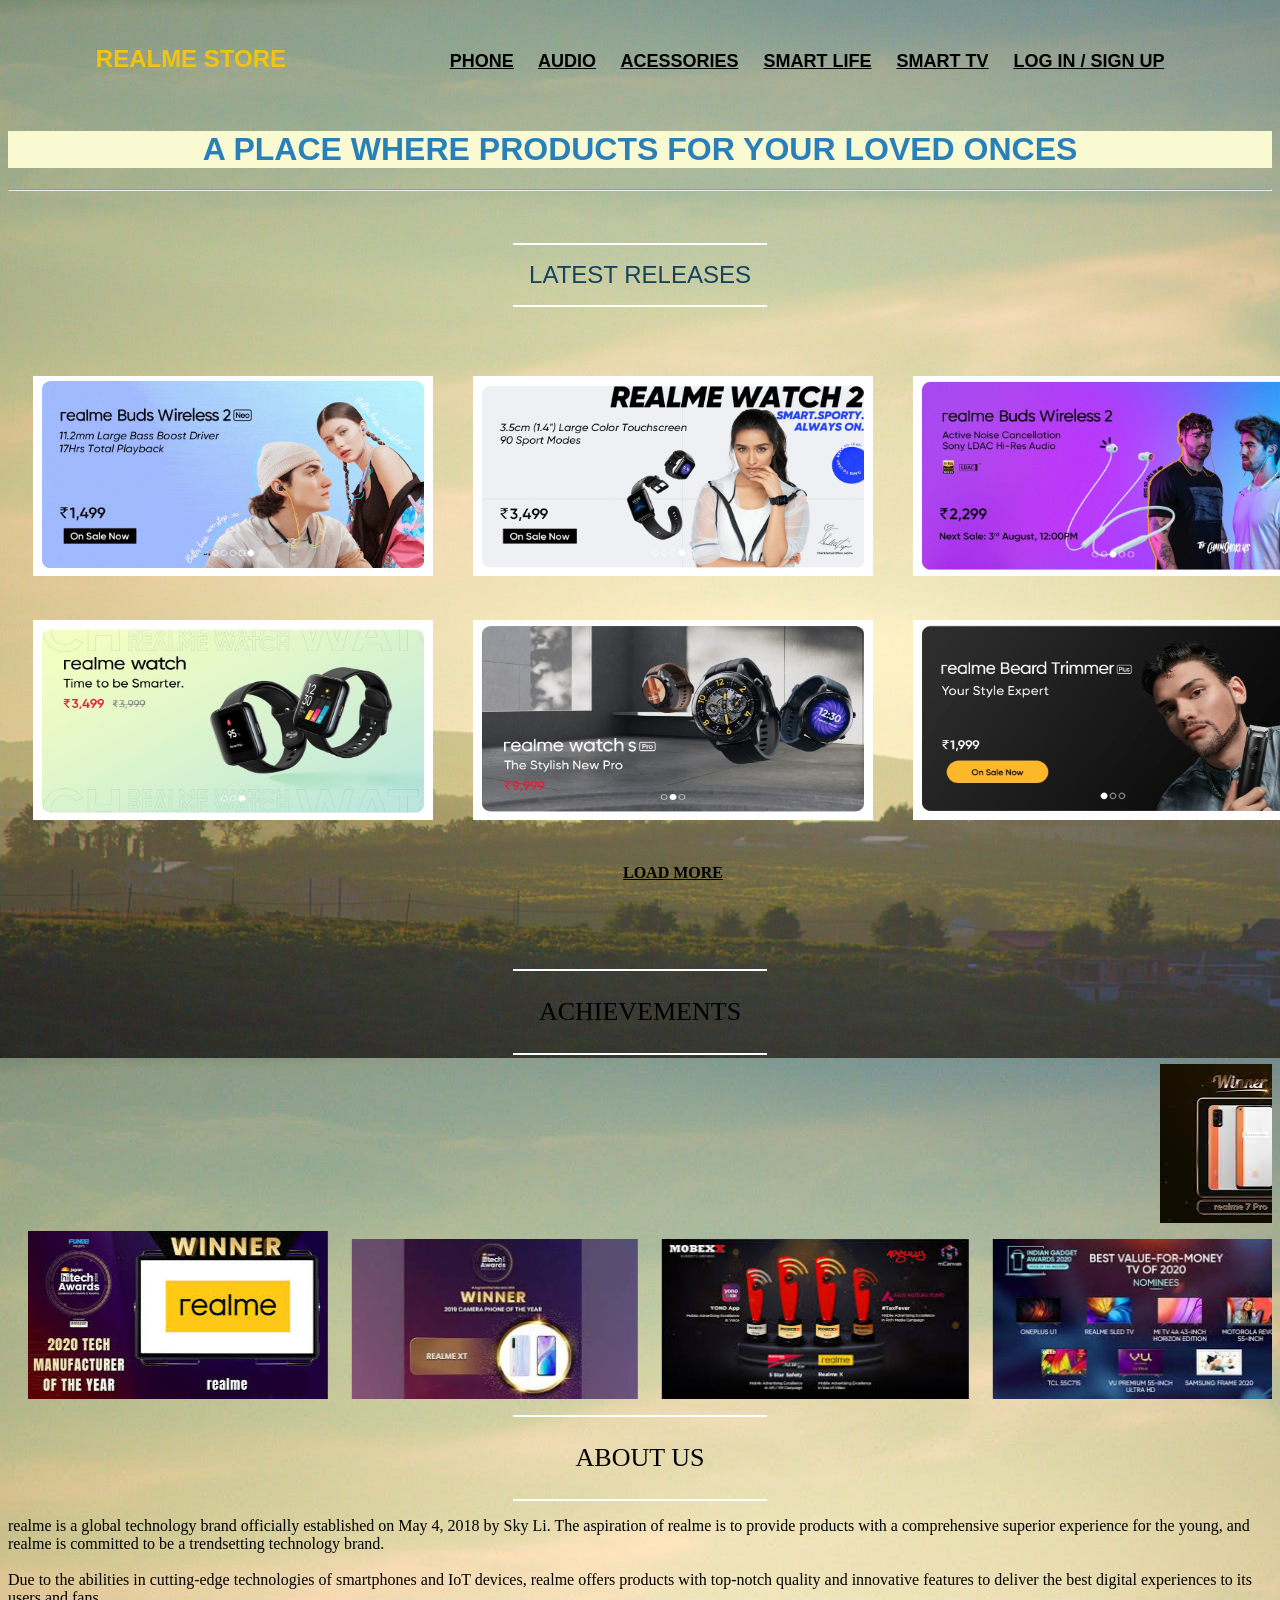
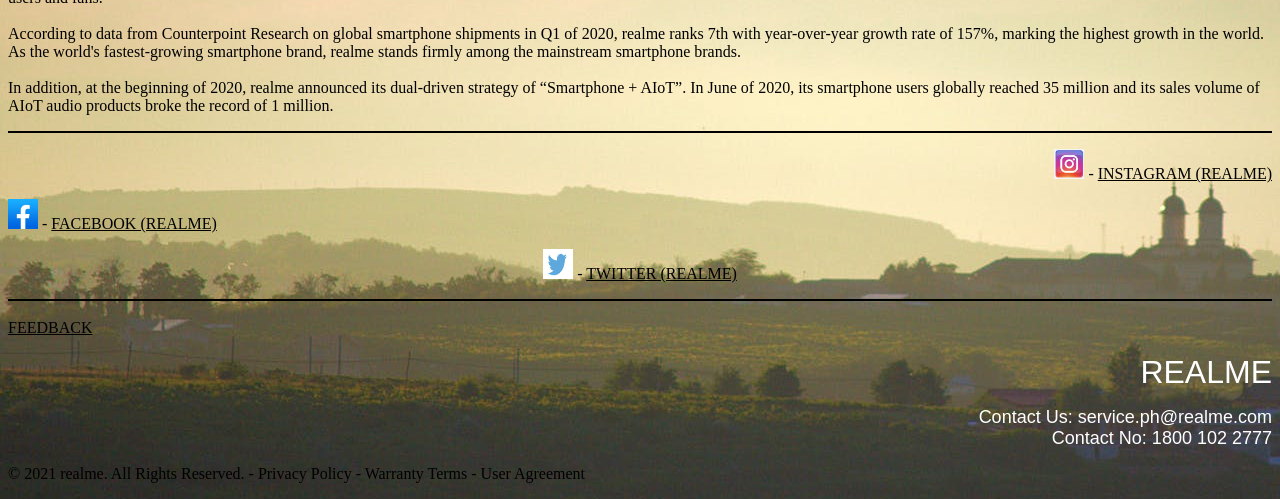
<file: Html-main/Html-main/index.html>
<!DOCTYPE html>
<html lang="en">
<head>
	<meta charset="utf-8"> 
	<title>
		realme store
	</title>

</head>
<body background="banner.jpeg" link="#000" alink="#017bf5" vlink="#000">
		<div class="main" id="home">
			<br />
			<h3 align="center">
				<font face="sans-serif" size="5" color="#F1C40F">REALME STORE</font>
				&nbsp;&nbsp;&nbsp;&nbsp;&nbsp;&nbsp;&nbsp;&nbsp;&nbsp;&nbsp;&nbsp;&nbsp;&nbsp;&nbsp;&nbsp;&nbsp;
				&nbsp;&nbsp;&nbsp;&nbsp;&nbsp;&nbsp;&nbsp;&nbsp;&nbsp;&nbsp;&nbsp;&nbsp;&nbsp;&nbsp;&nbsp;&nbsp;
				<font face="sans-serif" size="4">
					<a href="phone.html" target="_blank">PHONE</a>&nbsp;&nbsp;&nbsp;&nbsp;
					<a href="audio.html" target="_blank">AUDIO</a>&nbsp;&nbsp;&nbsp;&nbsp;
					<a href="acess.html" target="_blank">ACESSORIES</a>&nbsp;&nbsp;&nbsp;&nbsp;
					<a href="smartlife.html" target="_blank">SMART LIFE</a>&nbsp;&nbsp;&nbsp;&nbsp;
					<a href="smarttv.html" target="_blank">SMART TV</a>&nbsp;&nbsp;&nbsp;&nbsp;
					<a href="loginpage.html" target="_blank">LOG IN / SIGN UP</a>&nbsp;&nbsp;&nbsp;&nbsp;
				</font>
			</h3>
			<br/>
			<h1 align="center" style="background: lightgoldenrodyellow;">
				<font face="sans-serif" color="#2980b9" size="6">
				A PLACE WHERE PRODUCTS FOR YOUR LOVED ONCES
				</font>
			</h1>
			<hr>

		<!-- portfolio -->
		<br>
		<!-- <hr> -->
		<br>
		<div class="portfolio">
			<hr color="#fff" width="20%">
				<p align="center"><font face="sans-serif" color="#154360" size="5.5">LATEST RELEASES</font></p>
			<hr color="#fff" width="20%">
			<br><br>
			<table align="center" cellspacing="10" cellpadding="15">
				<tr>
					<td>
						<img src="img1.jpeg" height="200" width="400">
					</td>
					<td>
						<img src="img2.jpeg" height="200" width="400">
					</td>
					<td>
						<img src="img3.jpeg" height="200" width="400">
					</td>
				</tr>
				<tr>
					<td>
						<img src="img4.jpeg" height="200" width="400">
					</td>
					<td>
						<img src="img5.jpeg" height="200" width="400">
					</td>
					<td>
						<img src="img6.jpeg" height="200" width="400">
					</td>
				</tr>
				<tr>
					<th colspan="3" rowspan="2"><a href="#">LOAD MORE</a></th>
				</tr>
			</table>
		</div>
		<br><br><br>

		<hr color="#fff" width="20%">
		<p style="color: black; font-family: cursive; text-align: center; font-size: 26px;"> ACHIEVEMENTS </p>
		<hr color="#fff" width="20%">
			<marquee behavior="scroll" direction="left">
	<img src="award1.jpg" alt="Swimming fish">
		&nbsp;&nbsp;&nbsp;&nbsp;
	<img src="award2.jpg" height="160">
		&nbsp;&nbsp;&nbsp;&nbsp;
	<img src="award3.jpg" height="160">
		&nbsp;&nbsp;&nbsp;&nbsp;
	<img src="award4.jpg" height="160">
		&nbsp;&nbsp;&nbsp;&nbsp;
</marquee>
		
			<marquee behavior="scroll" direction="right">
	<img src="award5.jpg" alt="Swimming fish">
		&nbsp;&nbsp;&nbsp;&nbsp;
	<img src="award6.jpg" height="160">
		&nbsp;&nbsp;&nbsp;&nbsp;
	<img src="award7.jpg" height="160">
		&nbsp;&nbsp;&nbsp;&nbsp;
	<img src="award8.jpg" height="160">
		&nbsp;&nbsp;&nbsp;&nbsp;
</marquee>

<hr color="#fff" width="20%">
<p style="color: black; font-family: cursive; text-align: center; font-size: 26px;"> ABOUT US </p>
<hr color="#fff" width="20%">

	<p style="color: black; font-family: cursive;"> realme is a global technology brand officially established on May 4, 2018 by Sky Li. The aspiration of realme is to provide products with a comprehensive superior experience for the young, and realme is committed to be a trendsetting technology brand.<br><br>

Due to the abilities in cutting-edge technologies of smartphones and IoT devices, realme offers products with top-notch quality and innovative features to deliver the best digital experiences to its users and fans.<br><br>

According to data from Counterpoint Research on global smartphone shipments in Q1 of 2020, realme ranks 7th with year-over-year growth rate of 157%, marking the highest growth in the world. As the world's fastest-growing smartphone brand, realme stands firmly among the mainstream smartphone brands. <br><br>

In addition, at the beginning of 2020, realme announced its dual-driven strategy of “Smartphone + AIoT”. In June of 2020, its smartphone users globally reached 35 million and its sales volume of AIoT audio products broke the record of 1 million.
</p>
		<hr color="black ">
		<p style="color: black; font-family: cursive; text-align: right;"><img src="instagram.jpg" height="30" width="30"> - <a href="https://www.instagram.com/realmeindia/?hl=en"> INSTAGRAM (REALME) </a></p>

		<p style="color: black; font-family: cursive; text-align: left;"><img src="facebook.jpg" height="30" width="30"> - <a href="https://www.facebook.com/realmeIndia/"> FACEBOOK (REALME) </a></p>

		<p style="color: black; font-family: cursive; text-align: center;"><img src="twitter.jpg" height="30" width="30"> - <a href="https://twitter.com/realmeIndia?ref_src=twsrc%5Egoogle%7Ctwcamp%5Eserp%7Ctwgr%5Eauthor"> TWITTER (REALME) </a></p>



		<hr color="black ">
		<p align="left">
			<font face="sans-serif" size="4" color="#17202A"></font>
			<a href="feedback.html" target="_blank" style="text-align: right;">FEEDBACK</a>
		</p>
		<p align="right">
				<font face="sans-serif" size="6" color="white">REALME</font></a>
		</p>
		<p align="right">
			<font face="sans-serif" size="4" color="white">
				Contact Us: service.ph@realme.com<br>
				Contact No: 1800 102 2777
			</font>
		</p>
		<p style="text-align: left;"> © 2021 realme. All Rights Reserved. - Privacy Policy - Warranty Terms - User Agreement</p>
		
		

</body>
</html>
</file>
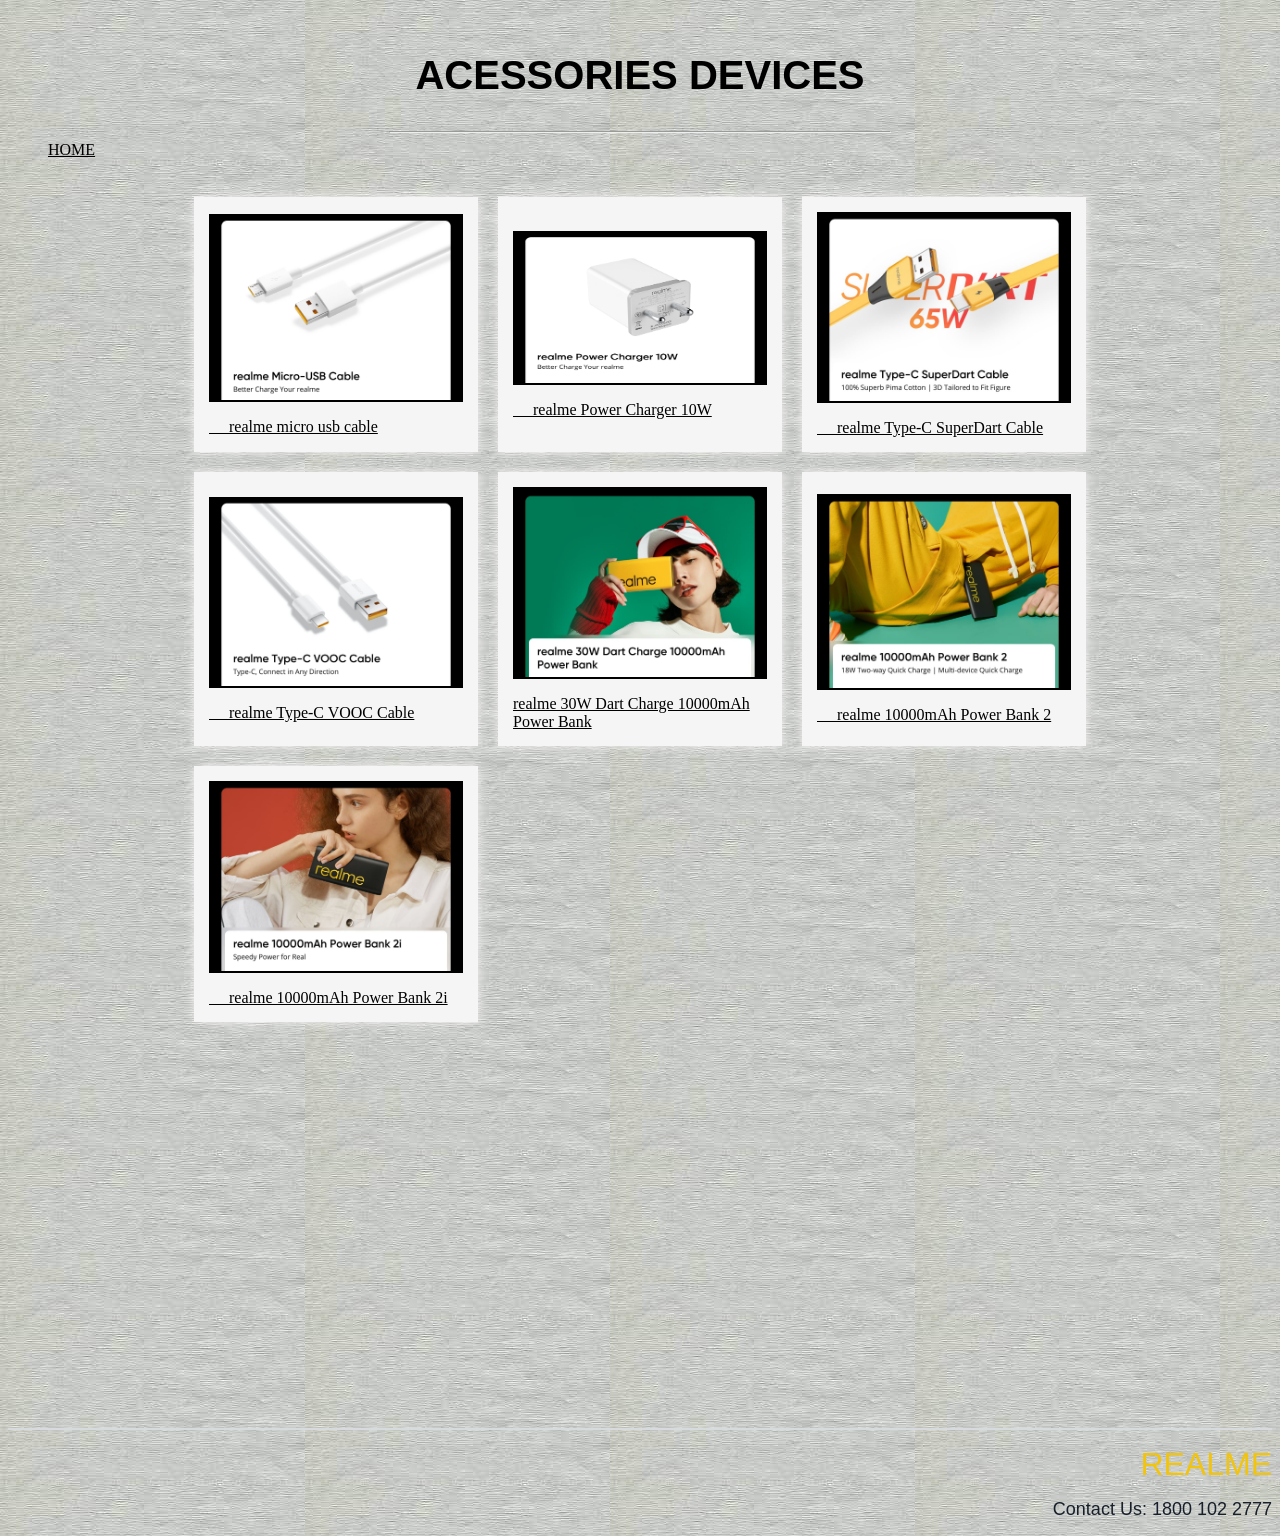
<file: Html-main/Html-main/acess me.html>
<DOCTYPE html>
<!DOCTYPE html>
<html>
<head>
	<meta charset="utf-8">
	<title> ACESSORIES  </title>
</head>
<body background="Acess.jpg">

<header>
	<h2 style="color: white; font-family: sans-serif; text-align: center; font-size: 40px; color: black;"> <br> ACESSORIES  DEVICES </h2>
	<hr width="500">
</header>
<div class="main" id="home">
	&nbsp;&nbsp;&nbsp;&nbsp;
	&nbsp;&nbsp;&nbsp;&nbsp;
	<a href="index.html" style="font-family: cursive; color: black; text-align: right;"> HOME </a>
	<table align="center" cellspacing="20" cellpadding="15">
		<tr style="background: whitesmoke;">
			<td style="box-shadow: 0 0 10px whitesmoke;">
				<img src="acess1.jpeg" width="250" border="2" >
				<p style="font-family: cursive;"> <a href="https://buy.realme.com/in/goods/126" target="_blank" style="color: black;"> &nbsp;&nbsp;&nbsp;&nbsp; realme micro usb cable </a> </p>
			</td>
			<td style="box-shadow: 0 0 10px whitesmoke;">
				<img src="acess2.jpeg" width="250" height="150" border="2">
				<p style="font-family: cursive;"> <a href="https://buy.realme.com/in/goods/122" target="_blank" style="color: black;">
				&nbsp;&nbsp;&nbsp;&nbsp; realme Power Charger 10W</a> </p>
			</td>
			<td style="box-shadow: 0 0 10px whitesmoke;">
				<img src="acess3.jpeg" width="250" border="2">
				<p style="font-family: cursive;"> <a href="https://buy.realme.com/in/goods/261" target="_blank" style="color: black;"> &nbsp;&nbsp;&nbsp;&nbsp; realme Type-C SuperDart Cable</a> </p>
			</td>
		</tr>
			<br>
		<tr style="background: whitesmoke;">
			<td style="box-shadow: 0 0 10px whitesmoke;">
				<img src="acess4.jpeg" width="250" border="2">
				<p style="font-family: cursive;"> <a href="https://buy.realme.com/in/goods/124" target="_blank" style="color: black;"> &nbsp;&nbsp;&nbsp;&nbsp; realme Type-C VOOC Cable</a> </p>
			</td>
		
		
			<td style="box-shadow: 0 0 10px whitesmoke;">
				<img src="acess5.jpeg" width="250" border="2"> 
				<p style="font-family: cursive;"> <a href="https://buy.realme.com/in/goods/225" target="_blank" style="color: black;">realme 30W Dart Charge 10000mAh <br> Power Bank</a> </p>
			</td>

			<td style="box-shadow: 0 0 10px whitesmoke;">
				<img src="acess6.jpeg" width="250" border="2">
				<p style="font-family: cursive;"> <a href="https://buy.realme.com/in/goods/197" target="_blank" style="color: black;"> &nbsp;&nbsp;&nbsp;&nbsp; realme 10000mAh Power Bank 2 </a> </p>
			</td>
		</tr>
			<br>
		<tr style="background: whitesmoke;">
			<td style="box-shadow: 0 0 10px whitesmoke;">
				<img src="acess7.jpeg" width="250" border="2">
				<p style="font-family: cursive;"> <a href="https://buy.realme.com/in/goods/270" target="_blank" style="color: black;">&nbsp;&nbsp;&nbsp;&nbsp; realme 10000mAh Power Bank 2i </a> </p>
			</td>
		</tr>
	</table>
	
	<br><br><br><br><br><br><br>
	<br><br><br><br><br><br><br>
	<br><br><br><br><br><br><br>

		<hr color="#D7DBDD ">
		<p align="right">
				<font face="sans-serif" size="6" color="#F1C40F">REALME</font></a>
		</p>
		<p align="right">
			<font face="sans-serif" size="4" color="#17202A">
				Contact Us: 1800 102 2777
			</font>
		</p>
</div>
</body>
</html>
</file>
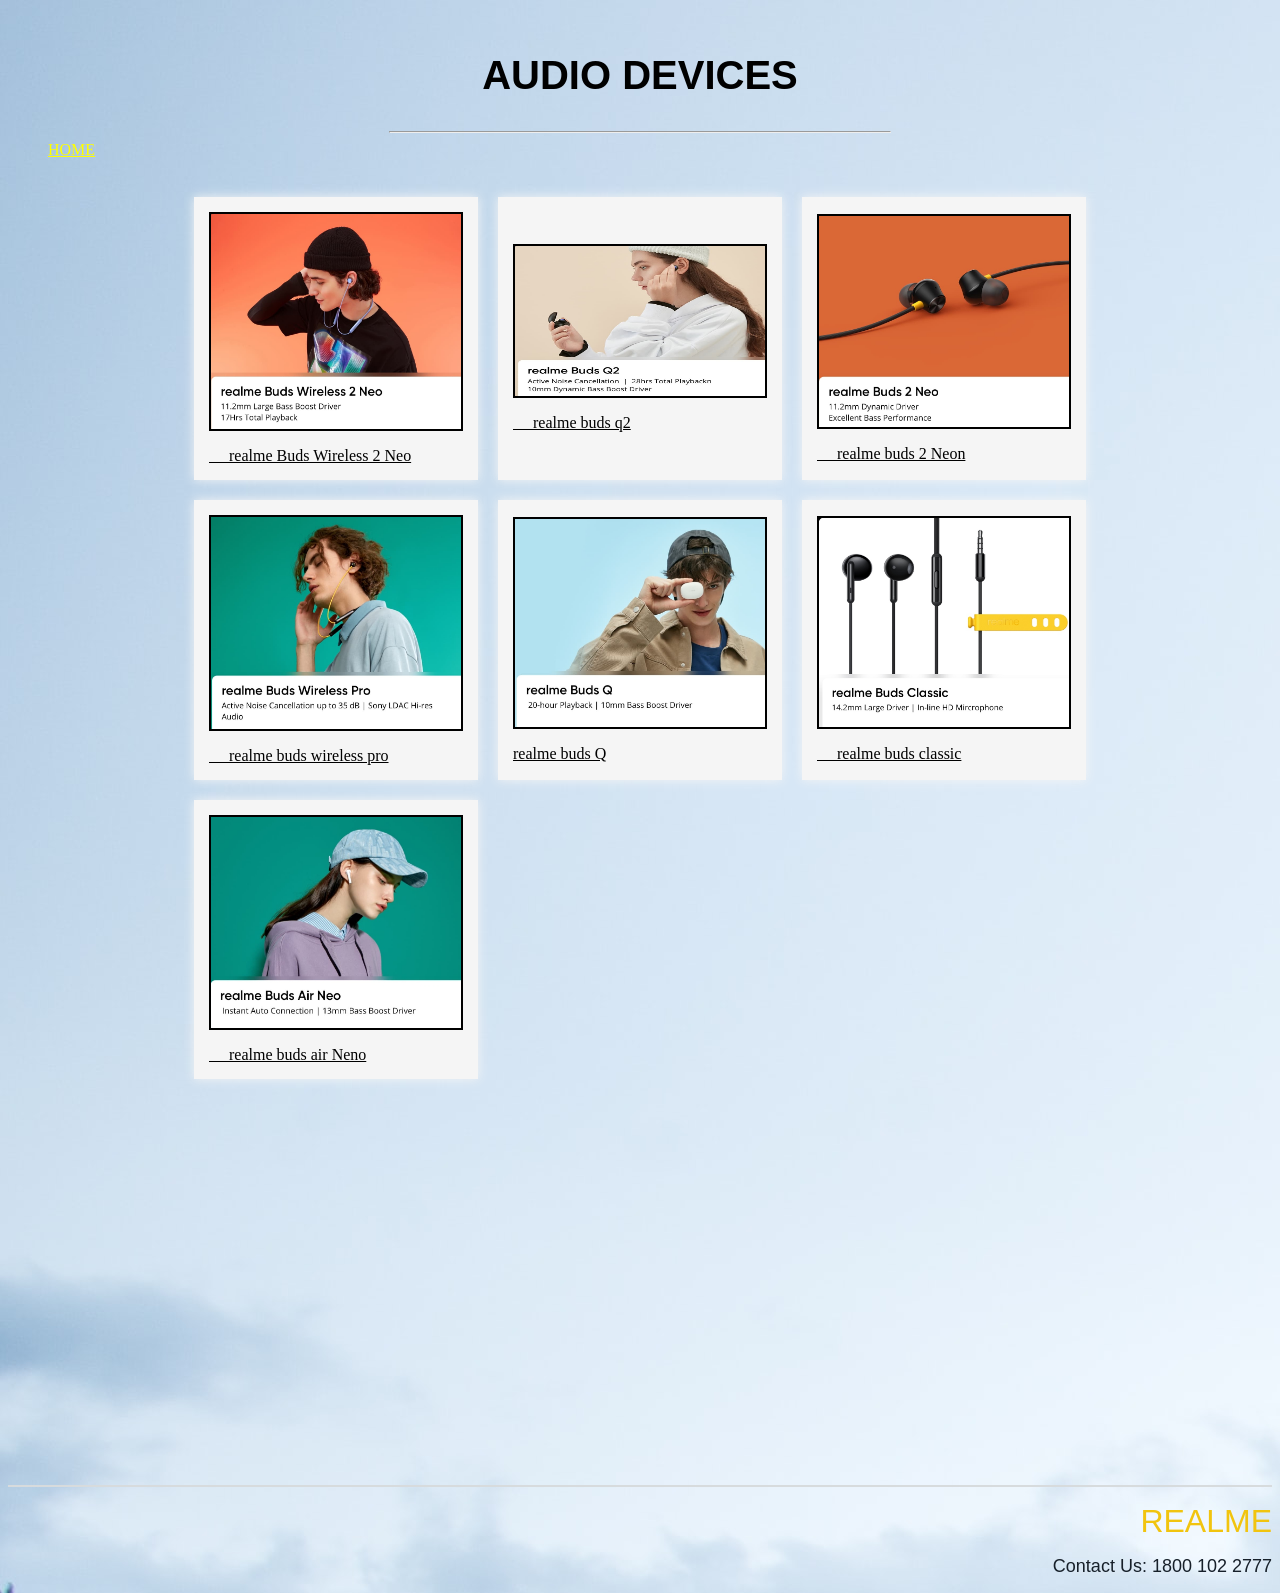
<file: Html-main/Html-main/audio me.html>
<DOCTYPE html>
<!DOCTYPE html>
<html>
<head>
	<meta charset="utf-8">
	<title> AUDIO </title>
</head>
<body background="audio.jpg">

<header>
	<h2 style="color: white; font-family: sans-serif; text-align: center; font-size: 40px; color: black;"> <br> AUDIO DEVICES </h2>
	<hr width="500">
</header>
<div class="main" id="home">
	&nbsp;&nbsp;&nbsp;&nbsp;
	&nbsp;&nbsp;&nbsp;&nbsp;
	<a href="index.html" style="font-family: cursive; color: yellow; text-align: right;"> HOME </a>
	<table align="center" cellspacing="20" cellpadding="15">
		<tr style="background: whitesmoke;">
			<td style="box-shadow: 0 0 10px whitesmoke;">
				<img src="audio1.jpeg" width="250" border="2" >
				<p style="font-family: cursive;"> <a href="https://buy.realme.com/in/goods/385" target="_blank" style="color: black;"> &nbsp;&nbsp;&nbsp;&nbsp; realme Buds Wireless 2 Neo </a> </p>
			</td>
			<td style="box-shadow: 0 0 10px whitesmoke;">
				<img src="audio2.jpeg" width="250" height="150" border="2">
				<p style="font-family: cursive;"> <a href="https://www.realme.com/in/realme-buds-q2" target="_blank" style="color: black;">
				&nbsp;&nbsp;&nbsp;&nbsp; realme buds q2</a> </p>
			</td>
			<td style="box-shadow: 0 0 10px whitesmoke;">
				<img src="audio3.jpeg" width="250" border="2">
				<p style="font-family: cursive;"> <a href="https://buy.realme.com/in/goods/379" target="_blank" style="color: black;"> &nbsp;&nbsp;&nbsp;&nbsp; realme buds 2 Neon</a> </p>
			</td>
		</tr>
			<br>
		<tr style="background: whitesmoke;">
			<td style="box-shadow: 0 0 10px whitesmoke;">
				<img src="audio4.jpeg" width="250" border="2">
				<p style="font-family: cursive;"> <a href="https://www.realme.com/in/realme-buds-wireless-pro" target="_blank" style="color: black;"> &nbsp;&nbsp;&nbsp;&nbsp; realme buds wireless pro</a> </p>
			</td>
		
		
			<td style="box-shadow: 0 0 10px whitesmoke;">
				<img src="audio5.jpeg" width="250" border="2"> 
				<p style="font-family: cursive;"> <a href="https://www.realme.com/in/realme-buds-q" target="_blank" style="color: black;">realme buds Q</a> </p>
			</td>

			<td style="box-shadow: 0 0 10px whitesmoke;">
				<img src="audio6.jpeg" width="250" border="2">
				<p style="font-family: cursive;"> <a href="https://buy.realme.com/in/goods/234" target="_blank" style="color: black;"> &nbsp;&nbsp;&nbsp;&nbsp; realme buds classic </a> </p>
			</td>
		</tr>
			<br>
		<tr style="background: whitesmoke;">
			<td style="box-shadow: 0 0 10px whitesmoke;">
				<img src="audio7.jpeg" width="250" border="2">
				<p style="font-family: cursive;"> <a href="https://www.realme.com/in/realme-buds-air-neo" target="_blank" style="color: black;">&nbsp;&nbsp;&nbsp;&nbsp; realme buds air Neno </a> </p>
			</td>
		</tr>
	</table>
	
	<br><br><br><br><br><br><br>
	<br><br><br><br><br><br><br>
	<br><br><br><br><br><br><br>

		<hr color="#D7DBDD ">
		<p align="right">
				<font face="sans-serif" size="6" color="#F1C40F">REALME</font></a>
		</p>
		<p align="right">
			<font face="sans-serif" size="4" color="#17202A">
				Contact Us: 1800 102 2777
			</font>
		</p>
</div>
</body>
</html>
</file>
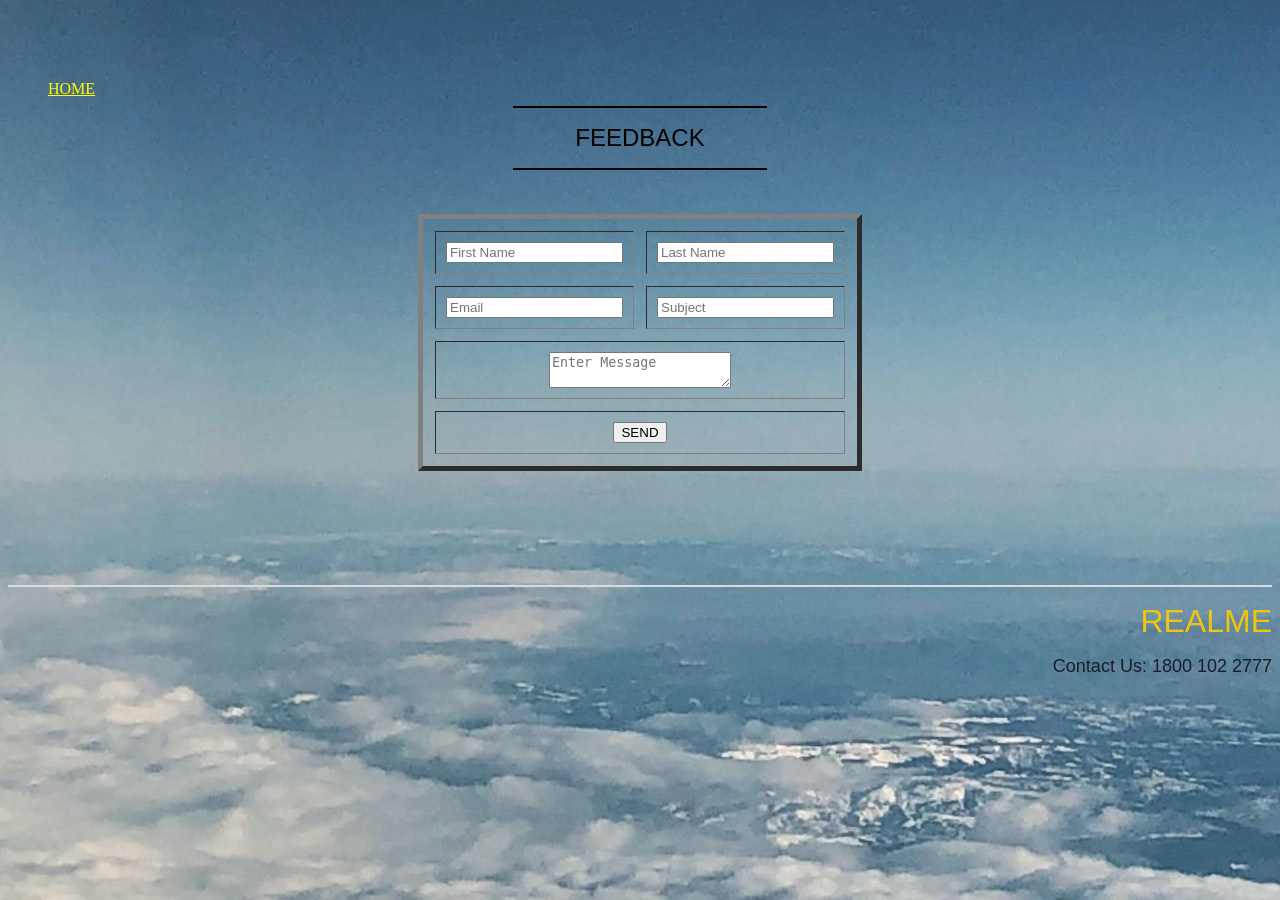
<file: Html-main/Html-main/feedback me.html>
<DOCTYPE html>
<html>
<head>
	<title></title>
</head>
<body background="Phonesw.jpg">
	&nbsp;&nbsp;&nbsp;&nbsp;&nbsp;&nbsp;
	&nbsp;&nbsp;&nbsp;&nbsp;&nbsp;&nbsp;
	<nav>
		<br><br>
		<br>
		&nbsp;&nbsp;&nbsp;&nbsp;
		&nbsp;&nbsp;&nbsp;&nbsp;
		<a href="index.html" style="text-align: right; color: yellow; font-family: cursive;"> HOME </a>
	</nav>
		<div class="contact">
			<hr color="black" width="20%">
				<p align="center"><font face="sans-serif" color="black" size="5.5">FEEDBACK</font></p>
			<hr color="#000" width="20%">
			<br><br>
			<form name="f1" id="contact-form">
				<table align="center" cellpadding="10" cellspacing="12" border="5" height="200">
					<tr>
						<td>
							<input type="text" name="first_name" placeholder="First Name" required="required" />
						</td>
						<td>
							<input type="text" name="Last_name" placeholder="Last Name" required="required" />
						</td>
					</tr>
					<tr>
						<td><input type="email" name="email" placeholder="Email" required="required" /></td>
						<td><input type="text" name="subject" placeholder="Subject" required="required" /></td>
					</tr>
					<tr>
						<th colspan="3">
							<textarea placeholder="Enter Message" required=""></textarea>
						</th>
					</tr>
					<tr>
						<th colspan="2">
							<input type="submit" name="contact-submit" value="SEND">
						</th>
					</tr>
				</table>
			</form>
		</div>
		<br><br><br><br><br>
		<hr color="#D7DBDD ">
		<p align="right">
				<font face="sans-serif" size="6" color="#F1C40F">REALME</font></a>
		</p>
		<p align="right">
			<font face="sans-serif" size="4" color="#17202A">
				Contact Us: 1800 102 2777
			</font>
		</p>
</body>
</html>
</body>
</file>
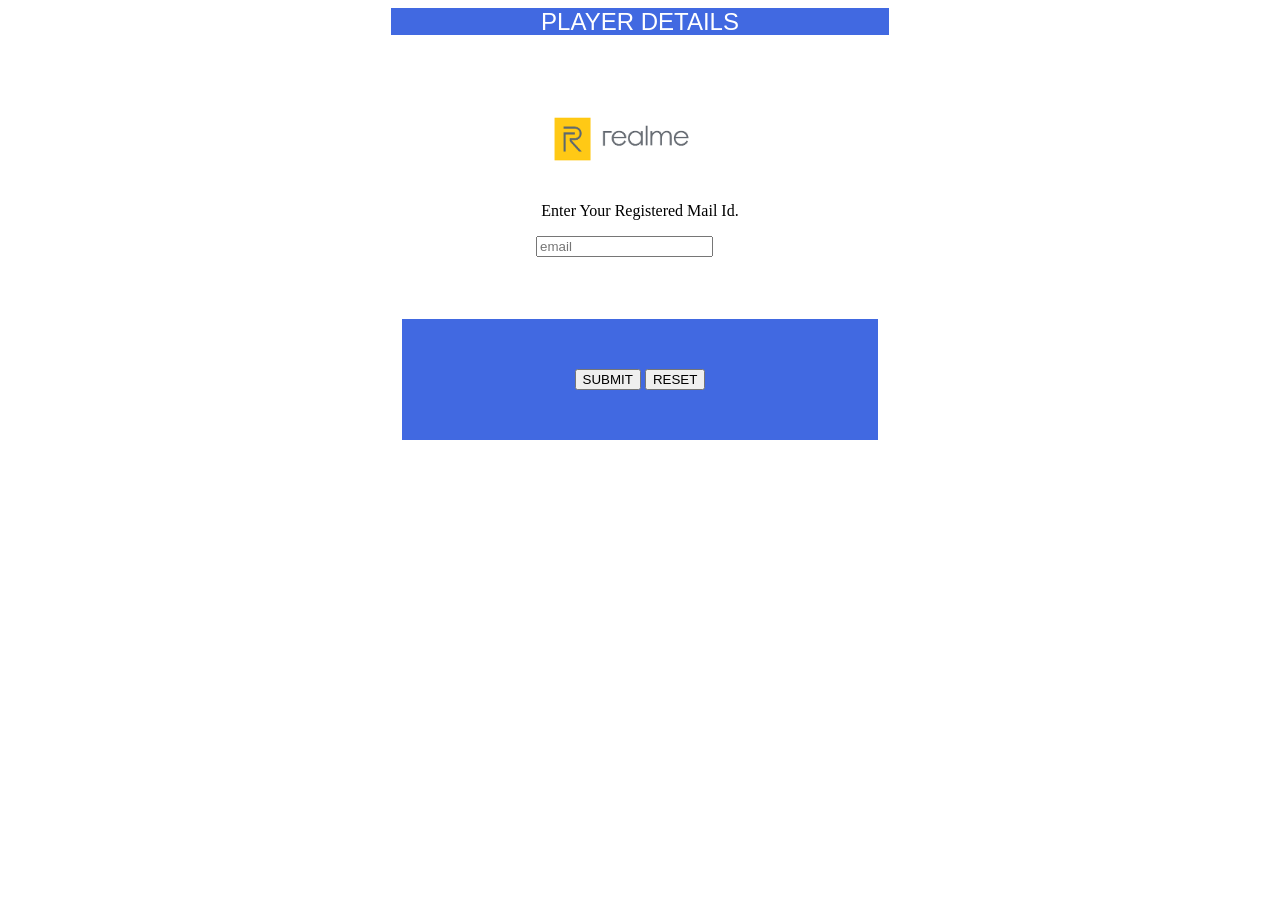
<file: Html-main/Html-main/forgoten me.html>
<DOCTYPE html>
<html>
<head>
	<title></title>
</head>

		<div class="contact">

				<p align="center"><font face="sans-serif" color="white" size="5.5" style="background-color: royalblue; padding-right: 150; padding-left: 150; width: 10;"> PLAYER DETAILS </font></p>

			<form name="f1" id="contact-form">
			<table align="center" cellpadding="50" cellspacing="12"  height="5" width="500" >
				<tr>

						<td>
							&nbsp;&nbsp;&nbsp;&nbsp;
							&nbsp;&nbsp;&nbsp;&nbsp;
							&nbsp;&nbsp;&nbsp;&nbsp;
							&nbsp;&nbsp;&nbsp;&nbsp;
							&nbsp;&nbsp;&nbsp;&nbsp;

							<img src="realmelogo.jpg" style="text-align: center; height: 50;">
							<br>
							&nbsp;&nbsp;&nbsp;&nbsp;&nbsp;&nbsp;&nbsp;&nbsp;&nbsp;
							&nbsp;&nbsp;&nbsp;&nbsp;&nbsp;&nbsp;&nbsp;&nbsp;&nbsp;
							<p style="text-align: center;"> Enter Your Registered Mail Id. </p>
							&nbsp;&nbsp;&nbsp;&nbsp;&nbsp;&nbsp;&nbsp;&nbsp;&nbsp;
							&nbsp;&nbsp;&nbsp;&nbsp;&nbsp;&nbsp;&nbsp;&nbsp;&nbsp;&nbsp;
							<input type="text" name="enter mail id" placeholder="email"  required="required" />
						<tr>
						<td colspan="2" style="background-color: royalblue;" align="center">
							<input type="submit" name="contact-submit" value="SUBMIT">
							<input type="reset" value="RESET">
						</td>
					</td>
				</table>
			</form>
		</div>
</file>
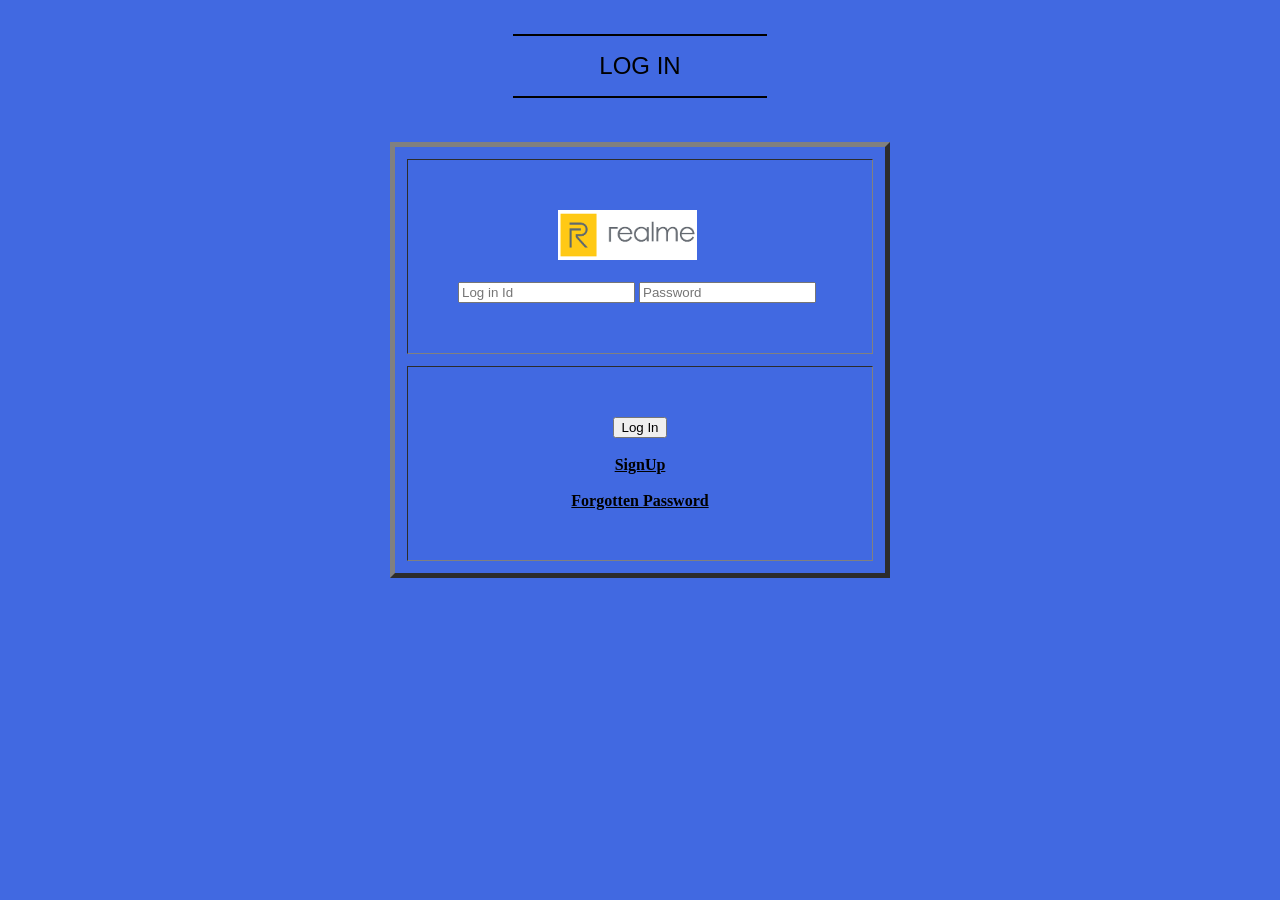
<file: Html-main/Html-main/loginpage me.html>
<DOCTYPE html>
<html>
<head>
	<title></title>
</head>
<body style="background-color: royalblue;">
	&nbsp;&nbsp;&nbsp;&nbsp;&nbsp;&nbsp;
	&nbsp;&nbsp;&nbsp;&nbsp;&nbsp;&nbsp;
		<div class="contact">
			<hr color="black" width="20%">
				<p align="center"><font face="sans-serif" color="black" size="5.5"> LOG IN </font></p>
			<hr color="#000" width="20%">
			<br><br>
			<form name="f1" id="contact-form">
			<table align="center" cellpadding="50" cellspacing="12" border="5" height="5" width="500">
				<tr>

						<td>
							&nbsp;&nbsp;&nbsp;&nbsp;
							&nbsp;&nbsp;&nbsp;&nbsp;
							&nbsp;&nbsp;&nbsp;&nbsp;
							&nbsp;&nbsp;&nbsp;&nbsp;
							&nbsp;&nbsp;&nbsp;&nbsp;

							<img src="realmelogo.jpg" style="text-align: center; height: 50;">
							<br>
							<br>
							<input type="text" name="log in id" placeholder="Log in Id"  required="required" />

							<input type="text" name="log in id" placeholder="Password" required="required" />
						<tr>
						<th colspan="2">
							<input type="submit" name="contact-submit" value="Log In">

							<nav>
								<a href="signup.html" style="color: black; font-family: cursive; text-align: right;"> <br> SignUp </a>
								<a href="forgoten.html" style="color: black; font-family: cursive; text-align: left;"> <br> <br> Forgotten Password</a>
							</nav>
						</th>
					</td>
				</table>
			</form>
		</div>
</file>
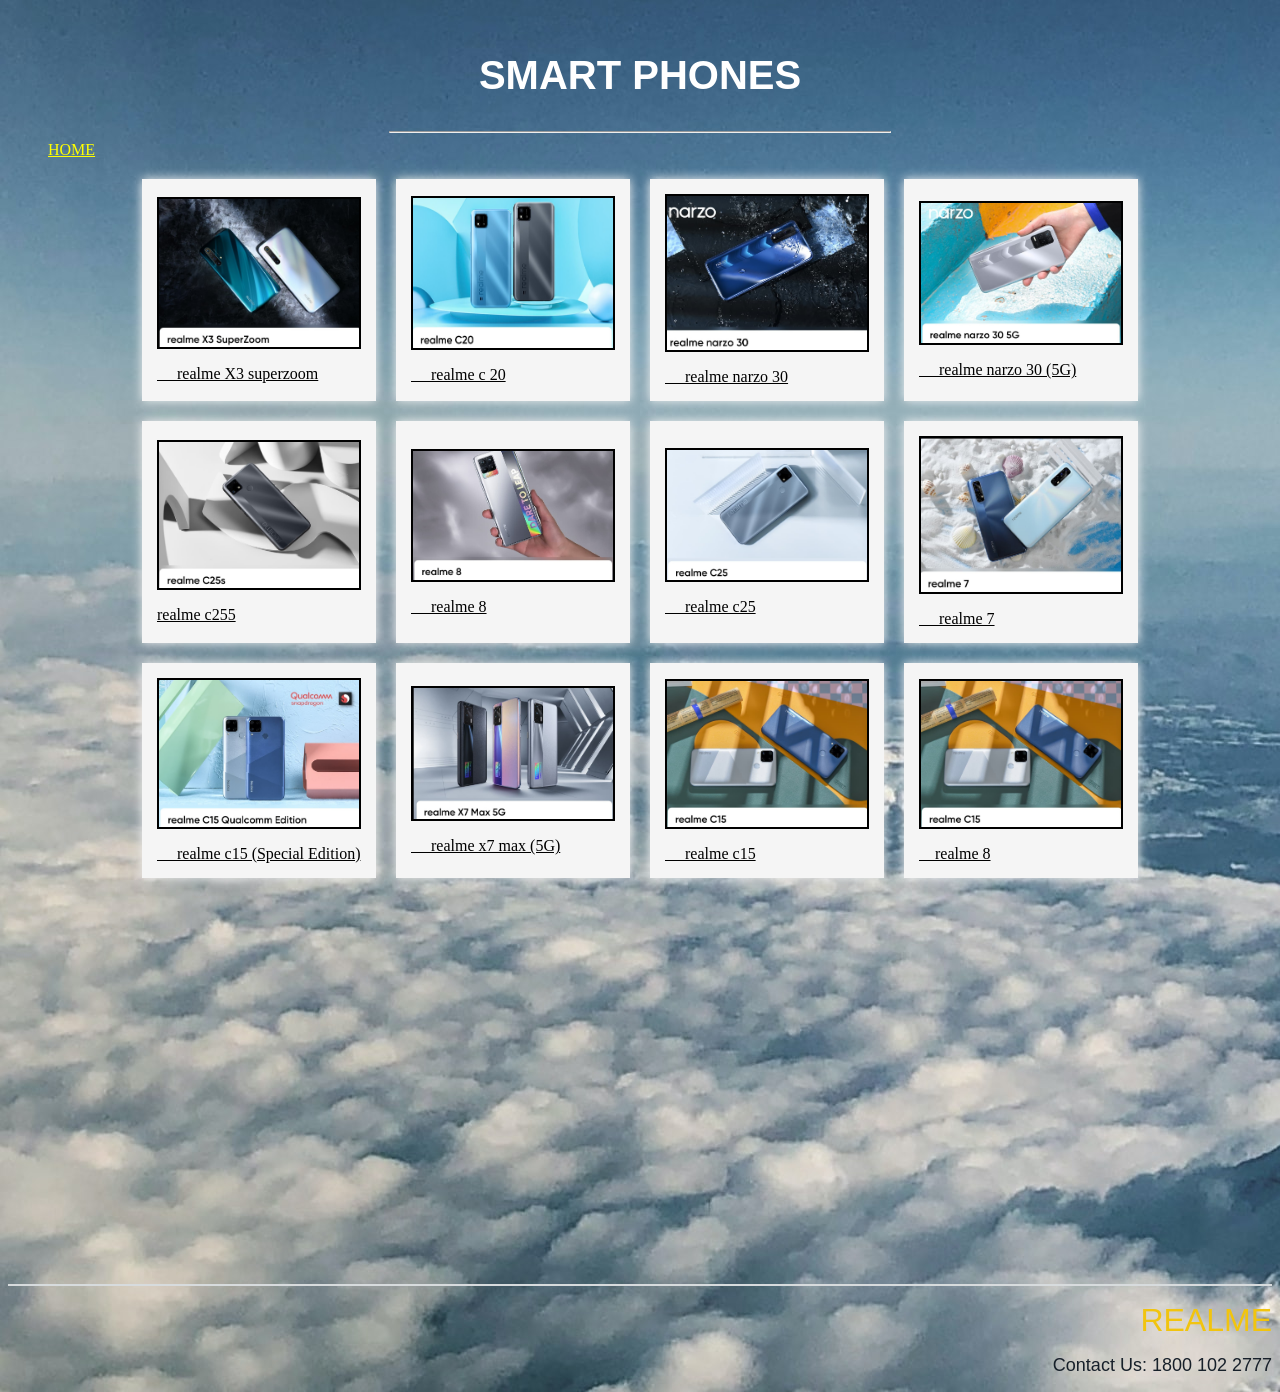
<file: Html-main/Html-main/phone me.html>
<DOCTYPE html>
<!DOCTYPE html>
<html>
<head>
	<meta charset="utf-8">
	<title> PHONE </title>
</head>
<body background="Phonesw.jpg">

<header>
	<h2 style="color: white; font-family: sans-serif; text-align: center; font-size: 40px;"> <br> SMART PHONES </h2>
	<hr width="500">
</header>
<div class="main" id="home">
	&nbsp;&nbsp;&nbsp;&nbsp;
	&nbsp;&nbsp;&nbsp;&nbsp;
	<a href="index.html" style="font-family: cursive; color: yellow; text-align: right;"> HOME </a>
	<table align="center" cellspacing="20" cellpadding="15">
		<tr style="background: whitesmoke;">
			<td style="box-shadow: 0 0 10px whitesmoke;">
				<img src="Phone1.jpeg" width="200" border="2" >
				<p style="font-family: cursive;"> <a href="https://www.realme.com/in/realme-x3-superzoom" target="_blank" style="color: black;"> &nbsp;&nbsp;&nbsp;&nbsp; realme X3 superzoom </a> </p>
			</td>
			<td style="box-shadow: 0 0 10px whitesmoke;">
				<img src="Phone2.jpeg" width="200" height="150" border="2">
				<p style="font-family: cursive;"> <a href="https://www.realme.com/in/realme-c20" target="_blank" style="color: black;">
				&nbsp;&nbsp;&nbsp;&nbsp; realme c 20</a> </p>
			</td>
			<td style="box-shadow: 0 0 10px whitesmoke;">
				<img src="Phone3.jpeg" width="200" border="2">
				<p style="font-family: cursive;"> <a href="https://www.realme.com/in/realme-narzo-30-pro" target="_blank" style="color: black;"> &nbsp;&nbsp;&nbsp;&nbsp; realme narzo 30</a> </p>

			</td>
			<td style="box-shadow: 0 0 10px whitesmoke;">
				<img src="Phone4.jpeg" width="200" border="2">
				<p style="font-family: cursive;"> <a href="https://www.realme.com/in/realme-narzo-30-pro" target="_blank" style="color: black;"> &nbsp;&nbsp;&nbsp;&nbsp; realme narzo 30 (5G)</a> </p>
			</td>
		</tr>
		<tr style="background: whitesmoke;">
			<td style="box-shadow: 0 0 10px whitesmoke;">
				<img src="Phone5.jpeg" width="200" border="2"> 
				<p style="font-family: cursive;"> <a href="https://www.realme.com/in/realme-c25/specs" target="_blank" style="color: black;">realme c255</a> </p>
			</td>

			<td style="box-shadow: 0 0 10px whitesmoke;">
				<img src="Phone6.jpeg" width="200" border="2">
				<p style="font-family: cursive;"> <a href="https://www.realme.com/in/realme-8" target="_blank" style="color: black;"> &nbsp;&nbsp;&nbsp;&nbsp; realme 8</a> </p>
			</td>
			<td style="box-shadow: 0 0 10px whitesmoke;">
				<img src="Phone7.jpeg" width="200" border="2">
				<p style="font-family: cursive;"> <a href="https://www.realme.com/in/realme-c25/specs" target="_blank" style="color: black;">&nbsp;&nbsp;&nbsp;&nbsp; realme c25</a> </p>
			</td>
			<td style="box-shadow: 0 0 10px whitesmoke;">
				<img src="Phone8.jpeg" width="200" border="2">
				<p style="font-family: cursive;"> <a href="https://www.realme.com/in/realme-7" target="_blank" style="color: black;"> &nbsp;&nbsp;&nbsp;&nbsp; realme 7</a> </p>
			</td>
		</tr>

		<tr style="background: whitesmoke;">
			<td style="box-shadow: 0 0 10px whitesmoke;">
				<img src="Phone9.jpeg" width="200" border="2">
				<p style="font-family: cursive;"> <a href="https://www.realme.com/in/realme-c15" target="_blank" style="color: black;">
				&nbsp;&nbsp;&nbsp;&nbsp; realme c15 (Special Edition)</a> </p>
			</td>
		
		
			<td style="box-shadow: 0 0 10px whitesmoke;">
				<img src="Phone10.jpeg" width="200" border="2">
				<p style="font-family: cursive;"> <a href="https://www.realme.com/in/realme-x7-max" target="_blank" style="color: black;">
				&nbsp;&nbsp;&nbsp;&nbsp; realme x7 max (5G)</a> </p>
			</td>
			<td style="box-shadow: 0 0 10px whitesmoke;">
				<img src="Phone11.jpeg" width="200" border="2">
				<p style="font-family: cursive;"> <a href="https://www.realme.com/in/realme-c15" target="_blank" style="color: black;">
				&nbsp;&nbsp;&nbsp;&nbsp; realme c15</a> </p>
			</td>
			<td style="box-shadow: 0 0 10px whitesmoke;">
				<img src="Phone11.jpeg" width="200" border="2">
				<p style="font-family: cursive;"> <a href="https://www.realme.com/in/realme-8" target="_blank" style="color: black;">
				&nbsp;&nbsp;&nbsp;&nbsp;realme 8</a> </p>
			</td>
		</tr>
	</table>
	
	<br><br><br><br><br><br><br>
	<br><br><br><br><br><br><br>
	<br><br><br><br><br><br><br>

		<hr color="#D7DBDD ">
		<p align="right">
				<font face="sans-serif" size="6" color="#F1C40F">REALME</font></a>
		</p>
		<p align="right">
			<font face="sans-serif" size="4" color="#17202A">
				Contact Us: 1800 102 2777
			</font>
		</p>
</div>
</body>
</html>
</file>
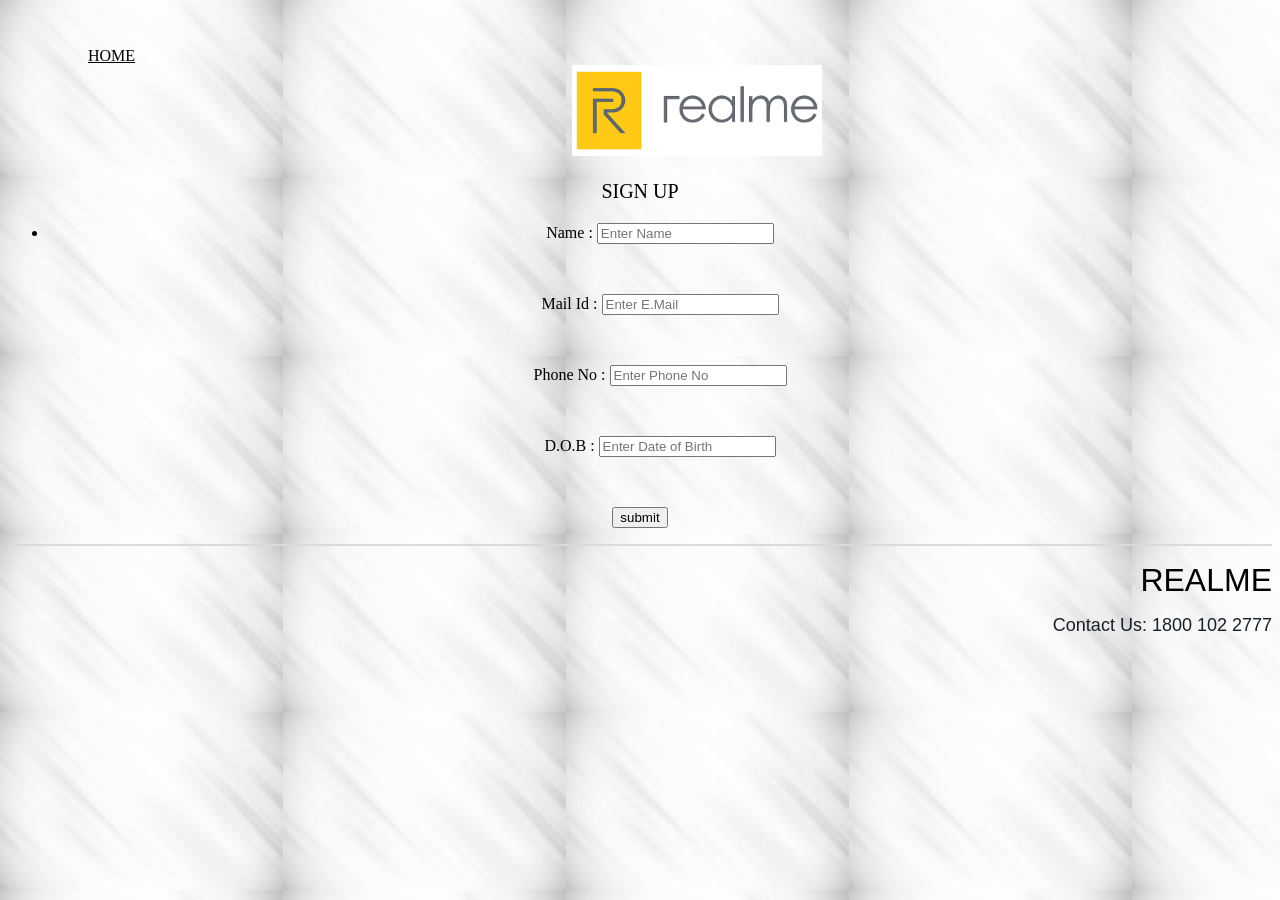
<file: Html-main/Html-main/signup me.html>
<DOCTYPE html>
	<!DOCTYPE html>
	<html>
	<head>
		<meta charset="utf-8">
		<title> sign up </title>
	</head>
	<body background="loginpage.jpg">
		<header>
			<br>
			<h1 style="text-align: center; color: black; "> </h1>
		</header>

		<nav>
		&nbsp;&nbsp;&nbsp;&nbsp;
		&nbsp;&nbsp;&nbsp;&nbsp;
		&nbsp;&nbsp;&nbsp;&nbsp;
		&nbsp;&nbsp;&nbsp;&nbsp;
				<a href="index.html" style="color: black; font-family: cursive;"> HOME </a>
		</nav>
		&nbsp;&nbsp;&nbsp;&nbsp;&nbsp;&nbsp;&nbsp;&nbsp;&nbsp;&nbsp;&nbsp;&nbsp;&nbsp;&nbsp;
		&nbsp;&nbsp;&nbsp;&nbsp;&nbsp;&nbsp;&nbsp;&nbsp;&nbsp;&nbsp;&nbsp;&nbsp;&nbsp;&nbsp;
		&nbsp;&nbsp;&nbsp;&nbsp;&nbsp;&nbsp;&nbsp;&nbsp;&nbsp;&nbsp;&nbsp;&nbsp;&nbsp;&nbsp;
		&nbsp;&nbsp;&nbsp;&nbsp;&nbsp;&nbsp;&nbsp;&nbsp;&nbsp;&nbsp;&nbsp;&nbsp;&nbsp;&nbsp;
		&nbsp;&nbsp;&nbsp;&nbsp;&nbsp;&nbsp;&nbsp;&nbsp;&nbsp;&nbsp;&nbsp;&nbsp;&nbsp;&nbsp;
		&nbsp;&nbsp;&nbsp;&nbsp;&nbsp;&nbsp;&nbsp;&nbsp;&nbsp;&nbsp;&nbsp;&nbsp;&nbsp;&nbsp;
		&nbsp;&nbsp;&nbsp;&nbsp;&nbsp;&nbsp;&nbsp;&nbsp;&nbsp;&nbsp;&nbsp;&nbsp;&nbsp;&nbsp;
		&nbsp;&nbsp;&nbsp;&nbsp;&nbsp;&nbsp;&nbsp;&nbsp;&nbsp;&nbsp;&nbsp;&nbsp;&nbsp;&nbsp;
		&nbsp;&nbsp;&nbsp;&nbsp;&nbsp;&nbsp;&nbsp;&nbsp;&nbsp;&nbsp;&nbsp;&nbsp;&nbsp;&nbsp;
		&nbsp;&nbsp;&nbsp;&nbsp;&nbsp;
		
		<img src="realmelogo.jpg" style="border-image-outset: black;" width="250">
		<p style="text-align: center; font-family: cursive; font-size: 20px;"> SIGN UP </p>
		<ul style="text-align: center;">
			<li>
				<form>
					<p> Name : <input type="text" name="First Name" placeholder="Enter Name" required="required" /> </p>
					<br>
					<p> Mail Id : <input type="text" name="First Name" placeholder="Enter E.Mail" required="required" /> </p>
					<br>
					<p> Phone No : <input type="text" name="First Name" placeholder="Enter Phone No" required="required" /> </p>
					<br>
					<p> D.O.B : <input type="calender" name="DOB" placeholder="Enter Date of Birth" required="required" /> </p>
				</form>
			</li>
		</ul>
		&nbsp;&nbsp;&nbsp;&nbsp;
		&nbsp;&nbsp;&nbsp;&nbsp;
		&nbsp;&nbsp;&nbsp;&nbsp;
		&nbsp;&nbsp;&nbsp;&nbsp;
		&nbsp;&nbsp;&nbsp;&nbsp;
		&nbsp;&nbsp;&nbsp;&nbsp;
		&nbsp;&nbsp;&nbsp;&nbsp;
		<p style="text-align: center;">
		<input type="submit" name="submit" value="submit">
		</p>
		<hr color="#D7DBDD ">
		<p align="right">
				<font face="sans-serif" size="6" color="black">REALME</font></a>
		</p>
		<p align="right">
			<font face="sans-serif" size="4" color="#17202A">
				Contact Us: 1800 102 2777
			</font>
		</p>
	</body>
	</html>
</file>
